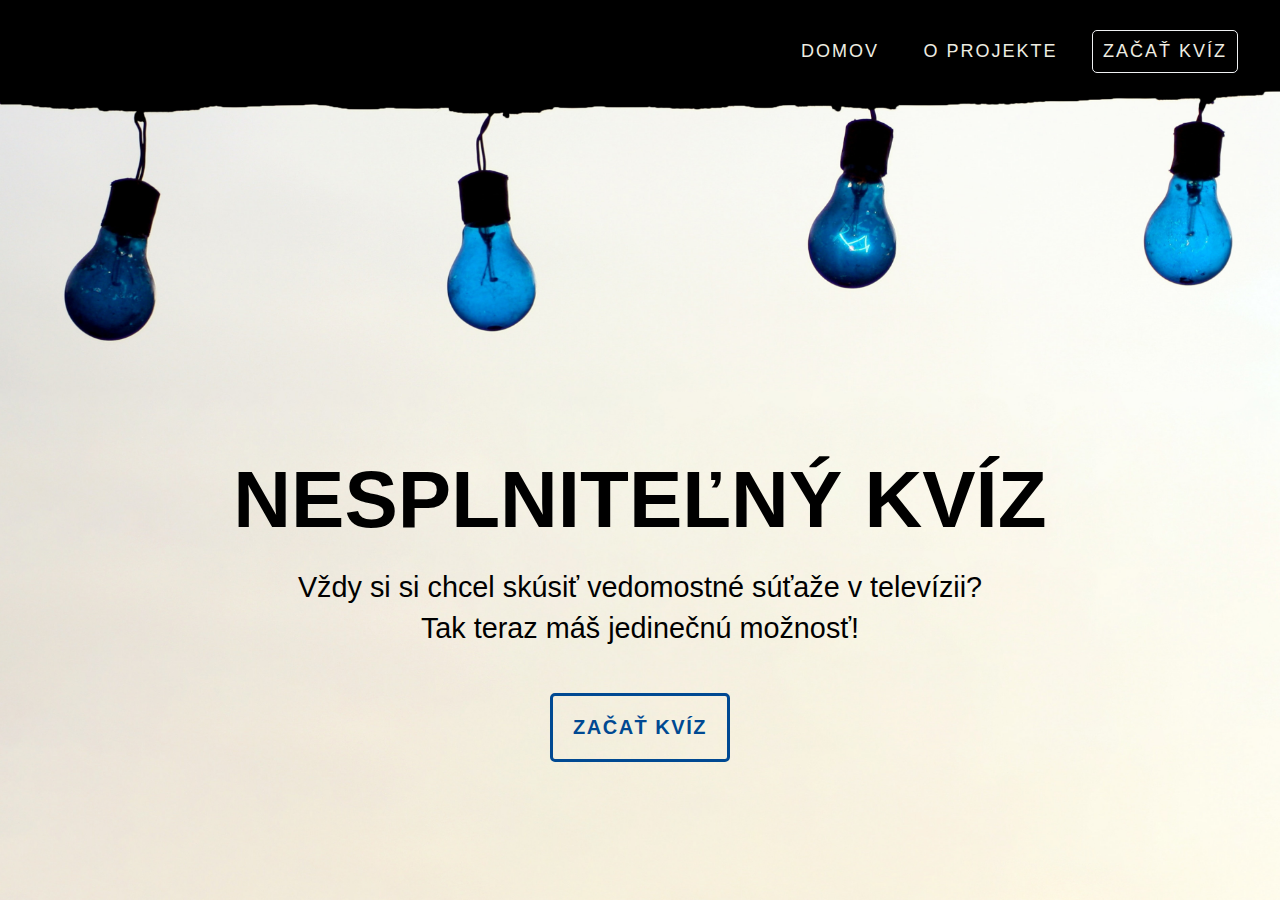
<file: index.html>
<!DOCTYPE html>
<html lang="en">
<head>
    <meta charset="UTF-8">
    <meta http-equiv="X-UA-Compatible" content="IE=edge">
    <meta name="viewport" content="width=device-width, initial-scale=1.0">
    <link rel="shortcut icon" href="IMG/favicon.ico"/>
    <link rel="stylesheet" href="css/style.css">
    <link rel="stylesheet" href="css/index.css">
    <title>Quiz App</title>
</head>
<body>
    
    <header>

        <section class="navigation">
            <nav>
                <ul class="menu">
                    <li><a href="#">Domov</a></li>
                    <li><a href="about.html">O projekte</a></li>
                    <li><a class="bordered" href="quiz.html">Začať kvíz</a></li>
                </ul>
            </nav>
        </section>           

    </header>

    <main>
        <section class="welcome">
            <div id="welcome-text">
                <h1>Nesplniteľný kvíz</h1>
                <p>Vždy si si chcel skúsiť vedomostné súťaže v televízii?</p>
                <p>Tak teraz máš jedinečnú možnosť!</p>
                <a class="button" href="quiz.html">Začať kvíz</a>
            </div>
        </section>
    </main>


</body>
</html>
</file>
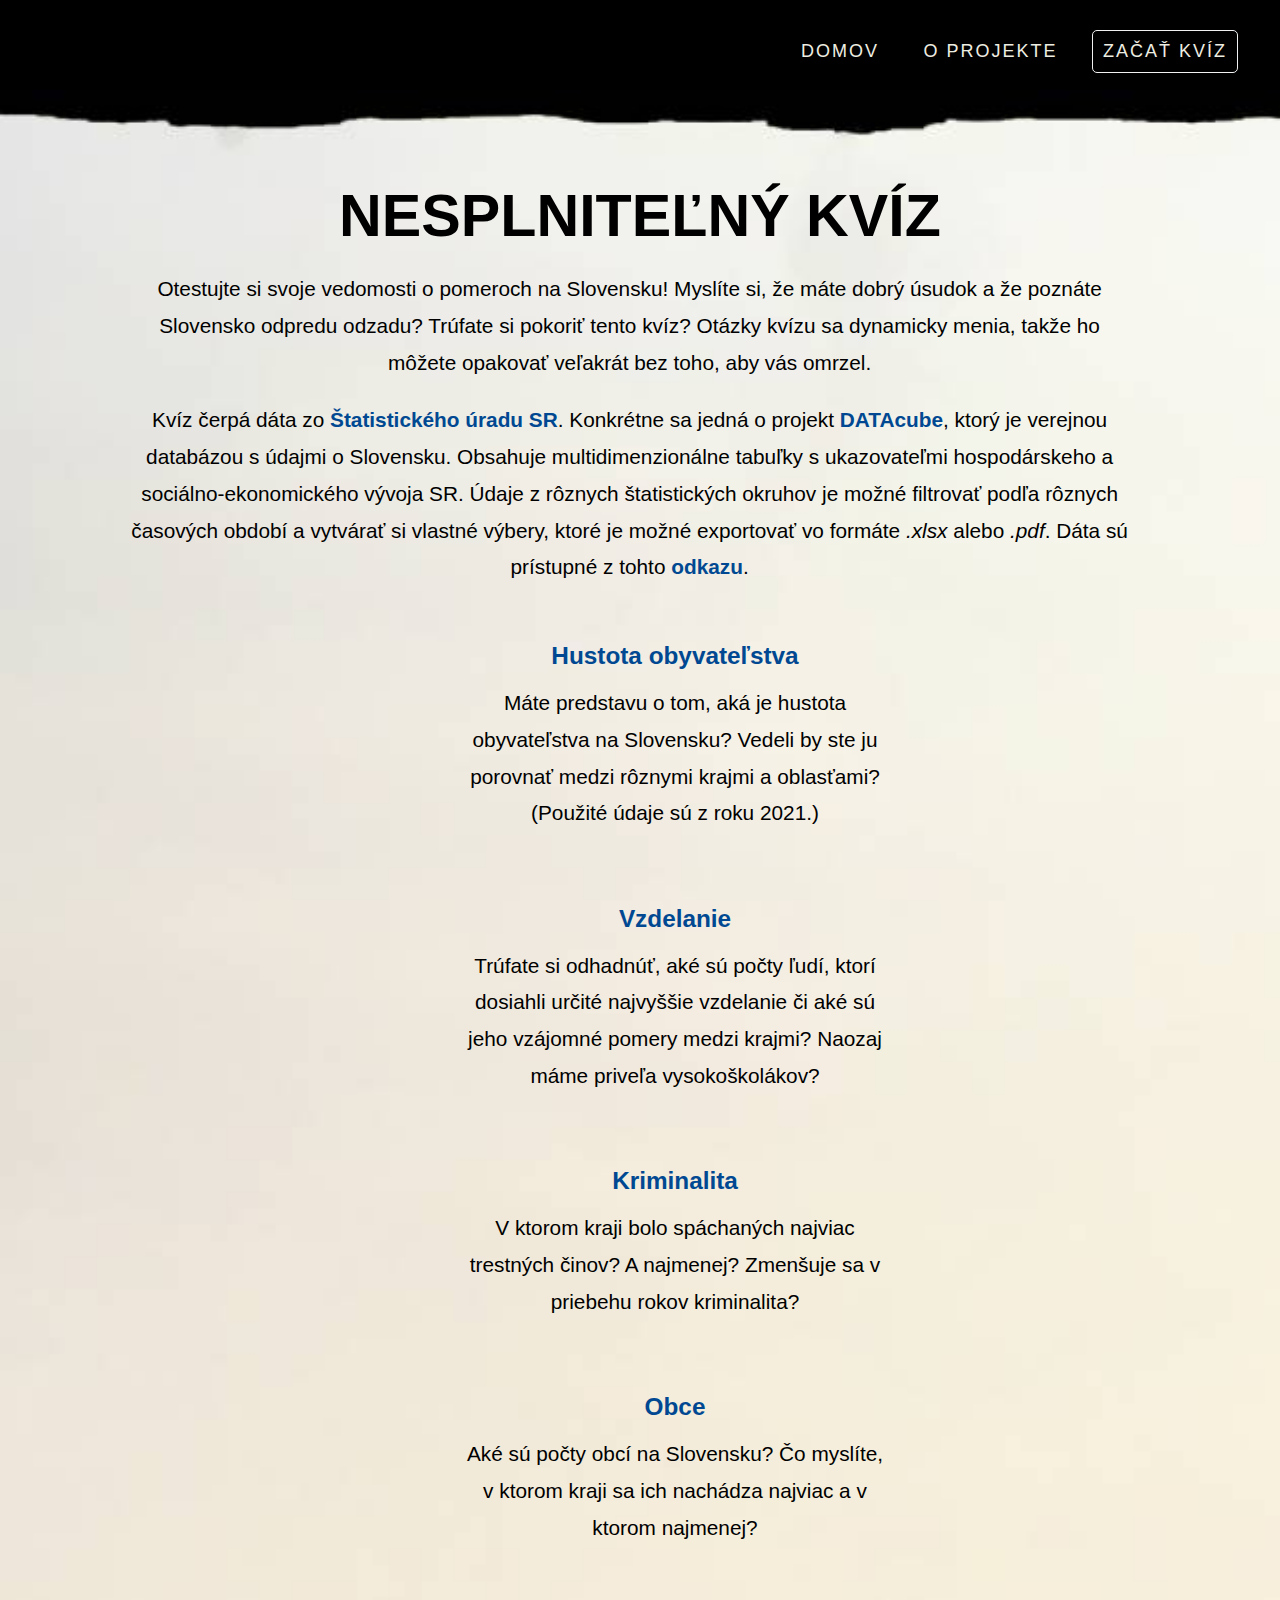
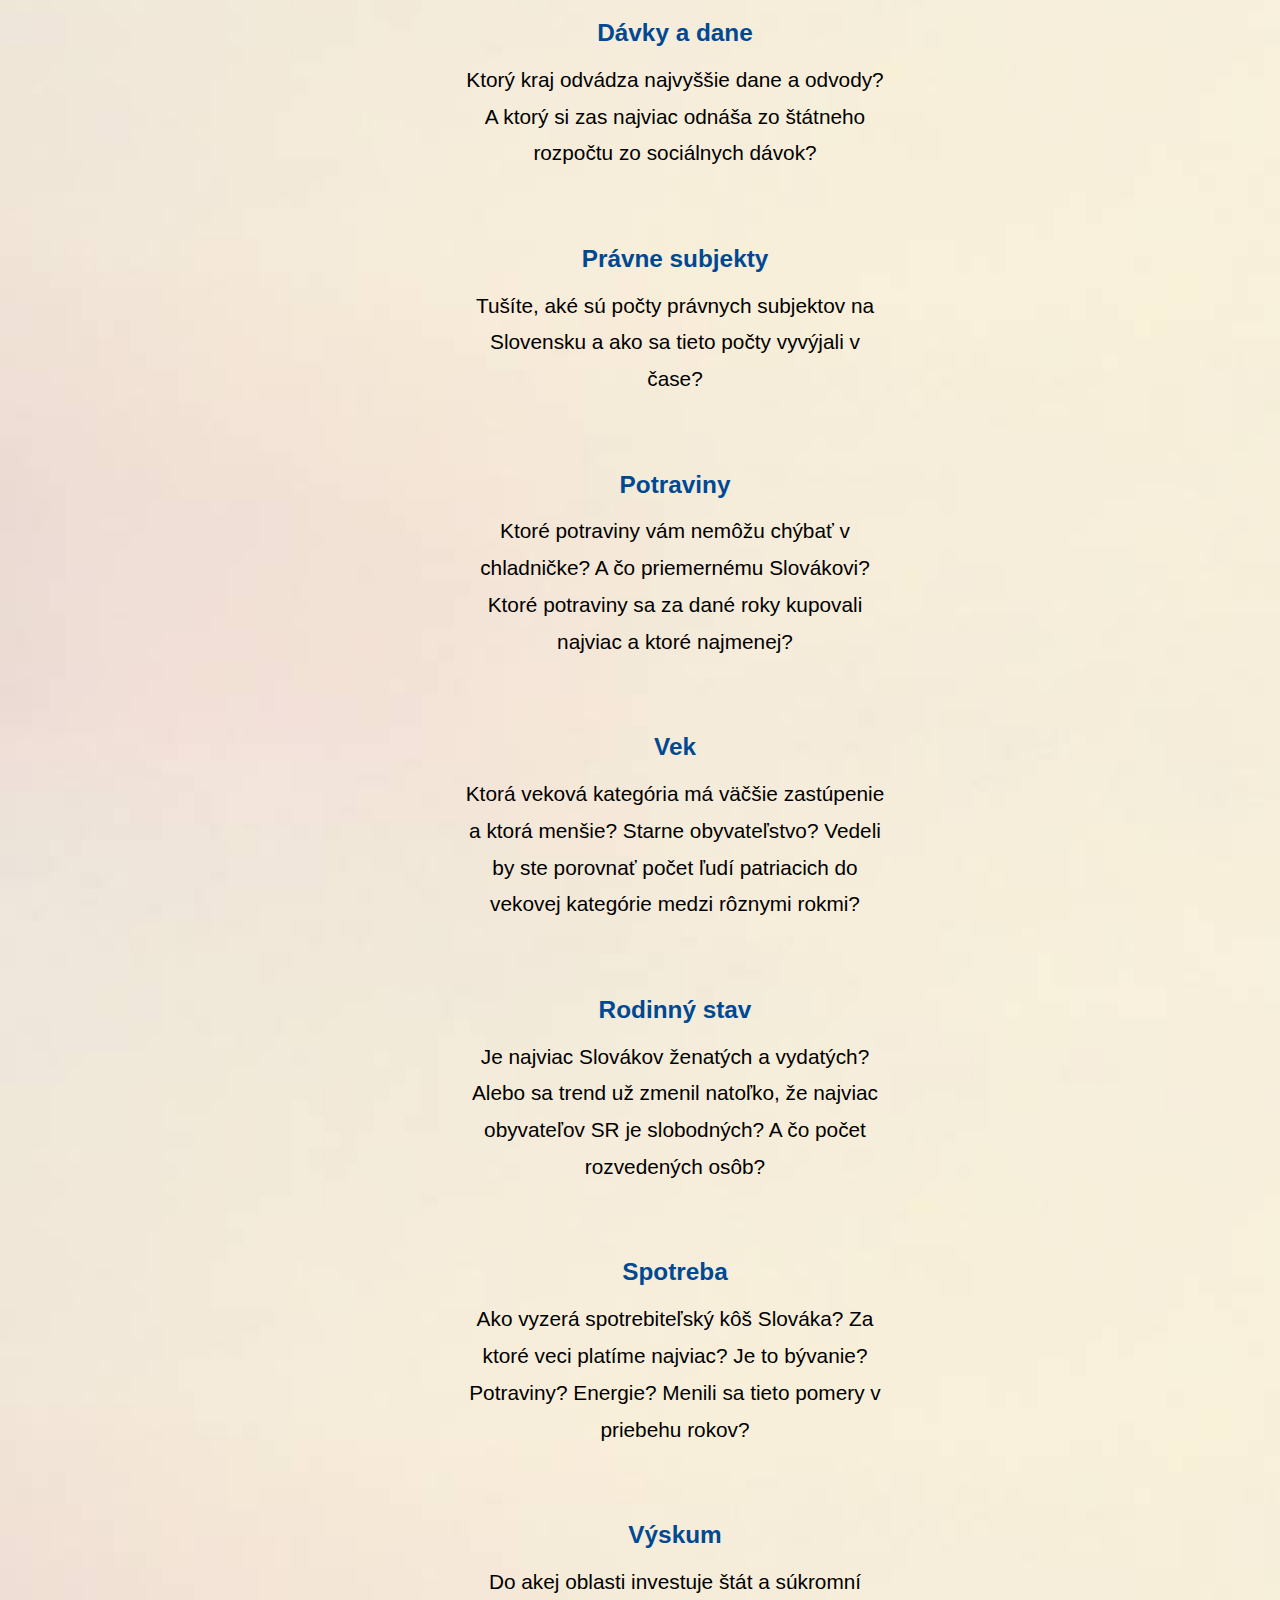
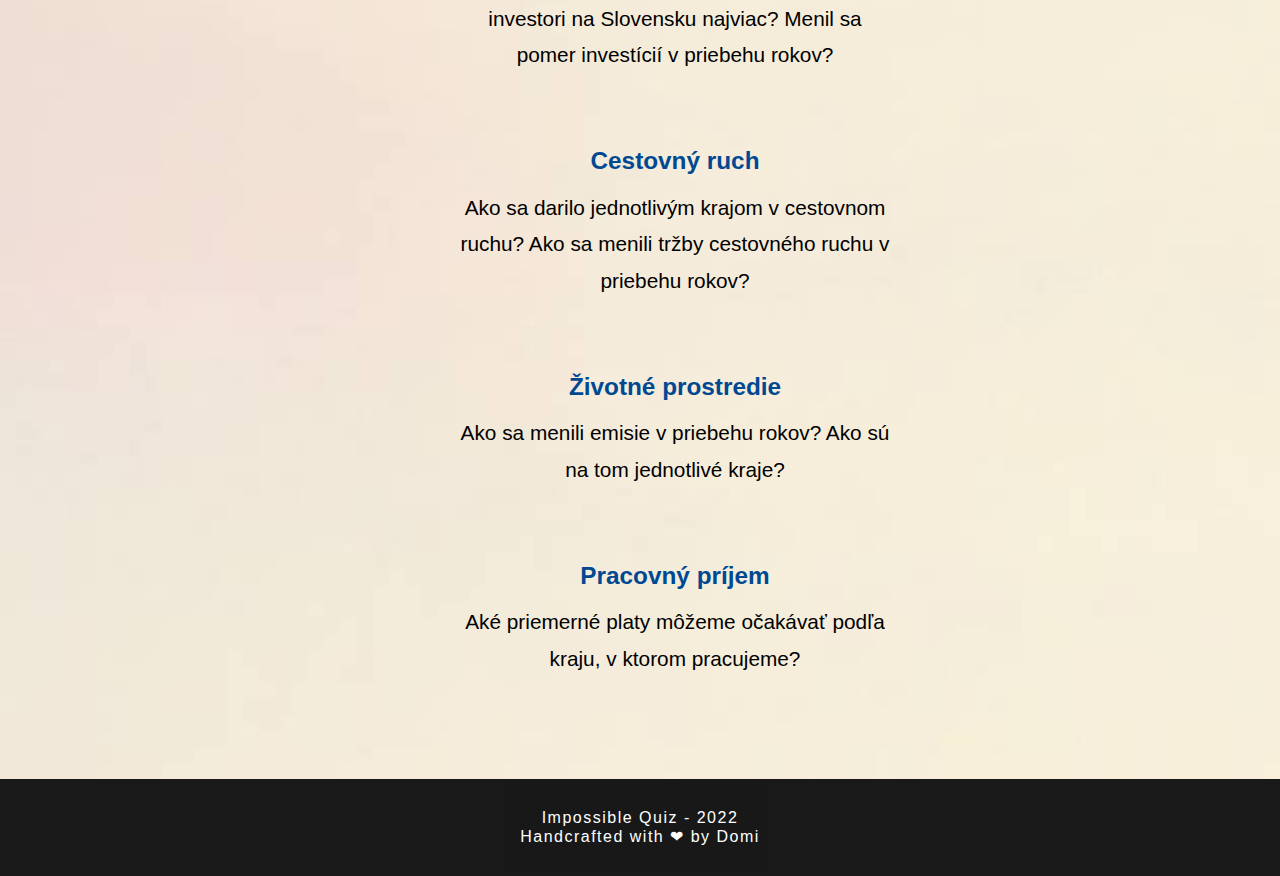
<file: about.html>
<!DOCTYPE html>
<html lang="en">
<head>
    <meta charset="UTF-8">
    <meta http-equiv="X-UA-Compatible" content="IE=edge">
    <meta name="viewport" content="width=device-width, initial-scale=1.0">
    <link rel="shortcut icon" href="IMG/favicon.ico"/>
    <link rel="stylesheet" href="css/style.css">
    <link rel="stylesheet" href="css/about.css">
    <link rel="stylesheet" href="https://cdnjs.cloudflare.com/ajax/libs/font-awesome/6.1.1/css/all.min.css" integrity="sha512-KfkfwYDsLkIlwQp6LFnl8zNdLGxu9YAA1QvwINks4PhcElQSvqcyVLLD9aMhXd13uQjoXtEKNosOWaZqXgel0g==" crossorigin="anonymous" referrerpolicy="no-referrer" />
    <title>O projekte</title>
</head>
<body>

    <header>

        <section class="navigation">
            <nav>
                <ul class="menu">
                    <li><a href="index.html">Domov</a></li>
                    <li><a href="#">O projekte</a></li>
                    <li><a class="bordered" href="quiz.html">Začať kvíz</a></li>
                </ul>
            </nav>
        </section>           

    </header>

    <main>

        <article class="wrap">
			<h1>NESPLNITEĽNÝ KVÍZ</h1>
			
			<div class="content">

                <div class="part">

                    <p>Otestujte si svoje vedomosti o pomeroch na Slovensku!
                        Myslíte si, že máte dobrý úsudok a že poznáte Slovensko odpredu odzadu?
                        Trúfate si pokoriť tento kvíz? Otázky kvízu sa dynamicky menia, takže ho môžete opakovať veľakrát bez toho, aby vás omrzel.</p>
                    
                    <p>Kvíz čerpá dáta zo <a href="https://slovak.statistics.sk/">Štatistického úradu SR</a>. 
                        Konkrétne sa jedná o projekt <a href="https://slovak.statistics.sk/wps/portal/ext/Databases/DATAcube_sk/!ut/p/z1/[base64]!/dz/d5/L2dBISEvZ0FBIS9nQSEh/">DATAcube</a>, ktorý
                        je verejnou databázou s údajmi o Slovensku. Obsahuje multidimenzionálne tabuľky s ukazovateľmi hospodárskeho 
                        a sociálno-ekonomického vývoja SR. Údaje z rôznych štatistických okruhov je možné filtrovať podľa rôznych časových období 
                        a vytvárať si vlastné výbery, ktoré je možné exportovať vo formáte <em>.xlsx</em> alebo <em>.pdf</em>. Dáta sú prístupné z tohto 
                        <a href="http://datacube.statistics.sk/">odkazu</a>.

                </div>

                <div class="row">

                    <div class="box">
                        <i class="fa-solid fa-people-group"></i>
                        <div class="box-text">
                            <h3>Hustota obyvateľstva</h3>
                            <p> Máte predstavu o tom, aká je hustota obyvateľstva na Slovensku? 
                                Vedeli by ste ju porovnať medzi rôznymi krajmi a oblasťami? (Použité údaje sú z roku 2021.)</p>
                        </div>

                    </div>

                    <div class="box">
                        <i class="fa-solid fa-user-graduate"></i>
                        <div class="box-text">
                            <h3>Vzdelanie</h3>
                            <p>Trúfate si odhadnúť, aké sú počty ľudí, ktorí dosiahli určité najvyššie vzdelanie či aké sú
                                jeho vzájomné pomery medzi krajmi? Naozaj máme priveľa vysokoškolákov?</p>
                            </div>
                    </div>
    

                </div>

                <div class="row">

                    <div class="box">
                        <i class="fa-solid fa-handcuffs"></i>
                        <div class="box-text">
                            <h3>Kriminalita</h3>
                            <p>V ktorom kraji bolo spáchaných najviac trestných činov? A najmenej? Zmenšuje sa v priebehu rokov kriminalita?</p>
                        </div>
                    </div>
        
                    <div class="box">
                        <i class="fa-solid fa-tree-city"></i>
                        <div class="box-text">
                            <h3>Obce</h3>
                            <p>Aké sú počty obcí na Slovensku? Čo myslíte, v ktorom kraji sa ich nachádza najviac a v ktorom najmenej?</p>
                        </div>
                    </div>

                </div>

                <div class="row">

                    <div class="box">
                        <i class="fa-solid fa-money-bill-wave"></i>
                        <div class="box-text">
                            <h3>Dávky a dane</h3>
                            <p>Ktorý kraj odvádza najvyššie dane a odvody? A ktorý si zas najviac odnáša zo štátneho rozpočtu zo sociálnych dávok?</p>
                        </div>
                    </div>
        
                    <div class="box">
                        <i class="fa-solid fa-scale-balanced"></i>
                        <div class="box-text">
                            <h3>Právne subjekty</h3>
                            <p>Tušíte, aké sú počty právnych subjektov na Slovensku a ako sa tieto počty vyvýjali v čase? </p>
                        </div>
                    </div>

                </div>

                <div class="row">

                    <div class="box">
                        <i class="fa-solid fa-utensils"></i>
                        <div class="box-text">
                            <h3>Potraviny</h3>
                            <p>Ktoré potraviny vám nemôžu chýbať v chladničke? A čo priemernému Slovákovi? Ktoré potraviny sa za dané roky kupovali najviac a ktoré najmenej?</p>
                        </div>
                    </div>
        
                    <div class="box">
                        <i class="fa-solid fa-cake-candles"></i>
                        <div class="box-text">
                            <h3>Vek</h3>
                            <p>Ktorá veková kategória má väčšie zastúpenie a ktorá menšie? Starne obyvateľstvo? Vedeli by ste porovnať počet ľudí patriacich do vekovej kategórie medzi rôznymi rokmi?</p>
                        </div>
                    </div>

                </div>

                
                <div class="row">

                    <div class="box">
                        <i class="fa-solid fa-ring"></i>
                        <div class="box-text">
                            <h3>Rodinný stav</h3>
                            <p>Je najviac Slovákov ženatých a vydatých? Alebo sa trend už zmenil natoľko, že najviac obyvateľov SR je slobodných? A čo počet rozvedených osôb?</p>
                        </div>
                    </div>

                    <div class="box">
                        <i class="fa-solid fa-hand-holding-droplet"></i>
                        <div class="box-text">
                            <h3>Spotreba</h3>
                            <p>Ako vyzerá spotrebiteľský kôš Slováka? Za ktoré veci platíme najviac? Je to bývanie? Potraviny? Energie? Menili sa tieto pomery v priebehu rokov?</p>
                        </div>
                    </div>

                </div>


                <div class="row">

                    <div class="box">
                        <i class="fa-solid fa-flask"></i>
                        <div class="box-text">
                            <h3>Výskum</h3>
                            <p>Do akej oblasti investuje štát a súkromní investori na Slovensku najviac? Menil sa pomer investícií v priebehu rokov?</p>
                        </div>
                    </div>

                    <div class="box">
                        <i class="fa-solid fa-plane-departure"></i>
                        <div class="box-text">
                            <h3>Cestovný ruch</h3>
                            <p>Ako sa darilo jednotlivým krajom v cestovnom ruchu? Ako sa menili tržby cestovného ruchu v priebehu rokov?</p>
                        </div>
                    </div>

                </div>

                <div class="row">

                    <div class="box">
                        <i class="fa-solid fa-tree"></i>
                        <div class="box-text">
                            <h3>Životné prostredie</h3>
                            <p>Ako sa menili emisie v priebehu rokov? Ako sú na tom jednotlivé kraje?</p>
                        </div>
                    </div>
        
                    <div class="box">
                        <i class="fa-solid fa-hand-holding-dollar"></i>
                        <div class="box-text">
                            <h3>Pracovný príjem</h3>
                            <p>Aké priemerné platy môžeme očakávať podľa kraju, v ktorom pracujeme?</p>
                        </div>
                    </div>

                </div>

		</article>
    </main>

    <footer class="page-footer centered">
        <p>Impossible Quiz - 2022</p>
        <p>Handcrafted with ❤ by Domi</p>

    </footer>

</body>
</html>
</file>
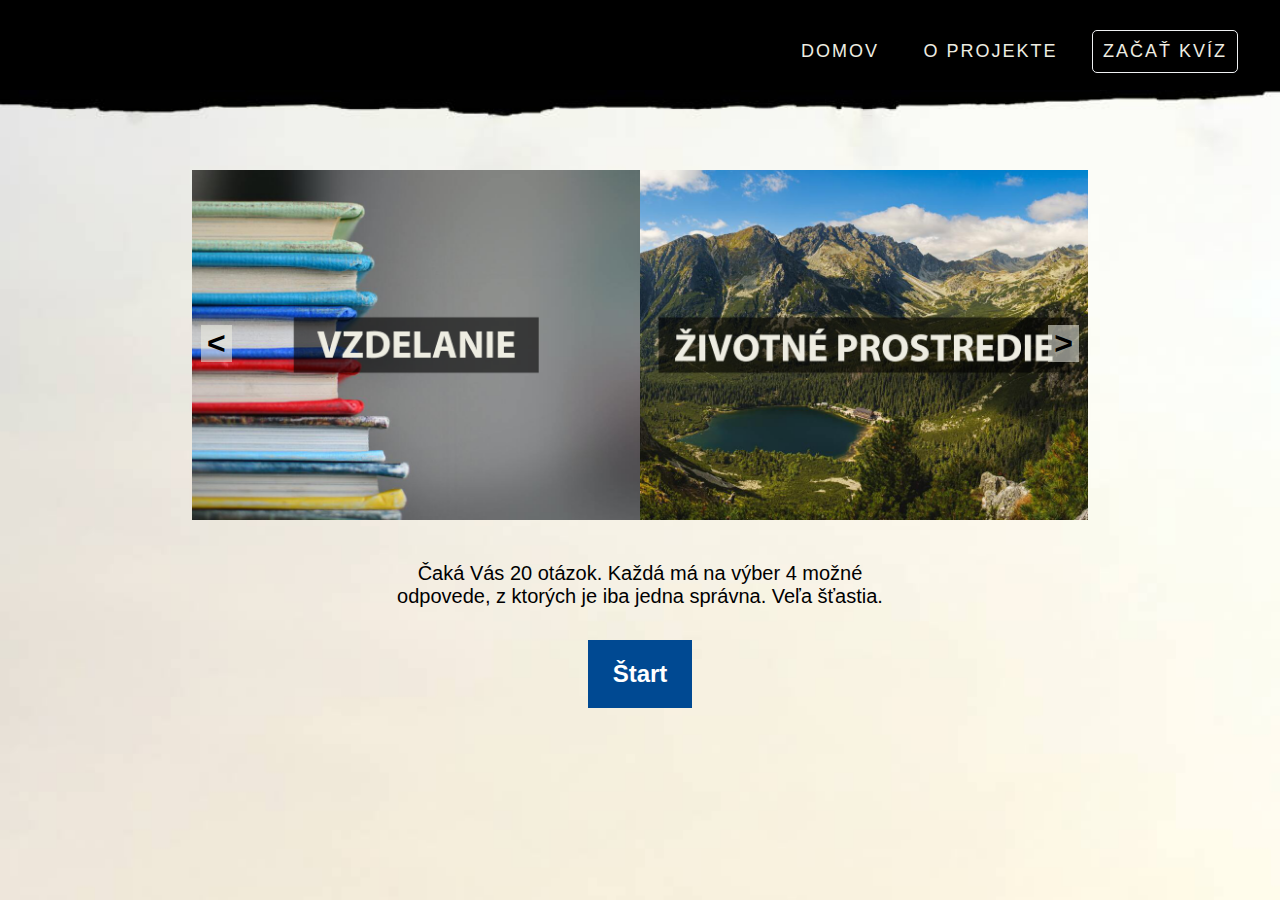
<file: quiz.html>
<!DOCTYPE html>
<html lang="en">
<head>
    <meta charset="UTF-8">
    <meta http-equiv="X-UA-Compatible" content="IE=edge">
    <meta name="viewport" content="width=device-width, initial-scale=1.0">
    <link rel="shortcut icon" href="IMG/favicon.ico"/>
    <link rel="stylesheet" href="css/style.css">
    <link rel="stylesheet" href="css/quiz.css">
    <title>Kvíz</title>
</head>
<body>
    <header>
        <section class="navigation">
            <nav>
                <ul class="menu">
                    <li><a href="index.html">Domov</a></li>
                    <li><a href="about.html">O projekte</a></li>
                    <li><a class="bordered" href="quiz.html">Začať kvíz</a></li>
                </ul>
            </nav>
        </section>
    </header>

    <main>

        <section id="slider">

            <div class="slide">
                <img src="./IMG/img1.png" alt="">
            </div>

            <div class="slide">
                <img src="./IMG/img2.png" alt="">
            </div>

            <div class="slide">
                <img src="./IMG/img3.png" alt="">
            </div>

            <div class="slide">
                <img src="./IMG/img4.png" alt="">
            </div>

            <div class="slide">
                <img src="./IMG/img5.png" alt="">
            </div>

            <div class="slide">
                <img src="./IMG/img6.png" alt="">
            </div>

            <div class="slide">
                <img src="./IMG/img7.png" alt="">
            </div>

            <div class="slide">
                <img src="./IMG/img8.png" alt="">
            </div>

            <div class="slide">
                <img src="./IMG/img9.png" alt="">
            </div>

            <div class="slide">
                <img src="./IMG/img10.png" alt="">
            </div>

            <div class="slide">
                <img src="./IMG/img11.png" alt="">
            </div>

            <div class="slide">
                <img src="./IMG/img12.png" alt="">
            </div>

            <div class="slide">
                <img src="./IMG/img13.png" alt="">
            </div>

            <div class="slide">
                <img src="./IMG/img14.png" alt="">
            </div>

            <button class="btn-slider" id="next-slide"> > </button>
            <button class="btn-slider" id="prev-slide"> < </button>

        </section>

        <div id="info-box">
            <p id="synopsis">Čaká Vás 20 otázok. Každá má na výber 4 možné odpovede, z ktorých je iba jedna správna. Veľa šťastia.</p>
        </div>

        <a id="start-btn" class="btn" href="quiz2.html">Štart</a>

    </main>

    <script src="js/slider.js"></script>

</body>
</html>
</file>
<file: css/style.css>
* {
    box-sizing: border-box;
    margin: 0;
    padding: 0;
}

body {
    font-family: 'Roboto', sans-serif;
    -webkit-font-smoothing: antialiased;

    min-width: 320px;
    min-height: 500px;
}

main {
    background: url('../IMG/lightbulb-clean.jpg') no-repeat;
    background-size: cover;
}

header {
    height : 90px;
}

a {
    text-decoration: none;
}

h1 {
    font-size: 4rem;
    text-transform: uppercase;
    margin: 0;
    color: black;
}



.menu {
    list-style: none;
    text-align: right;
    padding-right: 2em;
    background: black;
}

.menu li,
.menu a {
    display: inline-block;

    text-align: center;
    padding: 10px;
    margin-bottom: 10px;
    margin-top: 10px;

    border-radius: 5px;

    color: #eeede2;
    font-size: 18px;
    font-weight: 100;
    letter-spacing: 2px;

    text-decoration: none;
    text-transform: uppercase;
}

.menu a:hover {
    color: rgb(191, 216, 248);
}

.bordered {
    display: inline-block;
    border: 1px solid #eff1f3;
}

.bordered:hover {
    border: 1px solid rgb(191, 216, 248);
}
</file>
<file: css/index.css>
body {
    width: 100vw;
    height: 100vh;
    margin: 0;
    padding: 0;
}

h1 {
    font-size: 5rem;
}

main {
    background: url('../IMG/lightbulb.jpg') no-repeat;
    background-size: cover;
    
    /* header 90px */
    height: -moz-calc(100% - 90px); /* Firefox */
    height: -webkit-calc(100% - 90px); /* Chrome, Safari */
    height: calc(100% - 90px); /* IE9+ and future browsers */

    display: flex;
    flex-direction: column;
    justify-content: flex-end;
}

.button {
    display: inline-block;
    padding: 20px 20px;
    color: #004992;
    font-size: 1.25em;
    margin: 10px;
    border: solid;
    border-radius: 5px;
}

.button:hover {
    background: #004992;
    color: #eeede2;
    border-color: #003c78;
}

.welcome {
    text-align: center;

    margin: 4em;
    padding: 4em;
}

.welcome .button {
    text-transform: uppercase;
    font-weight: bold;
    letter-spacing: 1.5px;
}

.welcome p {
    color: black;
    font-size: 1.8rem;
    padding-bottom: 8px;
}

.welcome h1 {
    margin-bottom: 25px;
}

.welcome a {
    margin-top: 40px;
}

@media screen and (max-height: 770px) {
    main {
        justify-content: center;
    }

    #welcome-text {
        width: 60%;
        border-radius: 5px;
        background-color: #b0c7deb0;
        padding: 2em;
    }

    .welcome {
        display: flex;
        justify-content: center;
    }

    h1 {
        font-size: 3rem;
    }

    #welcome-text p {
        font-size: 1.3rem;
    }
}

@media screen and (max-width: 940px) {
    h1 {
        font-size: 2.7rem;
    }

    #welcome-text p {
        font-size: 1rem;
    }
}


@media screen and (max-width: 800px) {
    main {
        justify-content: center;
    }

    h1 {
        font-size: 3rem;
    }

    #welcome-text p {
        font-size: 1.3rem;
    }

    .welcome {
        padding: 0em;
        margin: 2em;
    }
}


@media screen and (max-width: 850px) and (max-height: 770px) {
    h1 {
        font-size: 2rem;
    }

    .button {
        font-size: 1rem;
        padding: 1em;
    }

    .welcome a {
        margin-top: 10px;
    }

    #welcome-text p {
        font-size: 1rem;
    }
}

@media screen and (max-width: 550px) {
    h1 {
        font-size: 1.7rem;
    }

    #welcome-text p {
        font-size: 0.9rem;
    }

    .welcome a {
        padding: 0.5em;
    }
}
</file>
<file: css/about.css>
a {
    color: #004992;
    font-weight: bold;
}

a:hover {
    color: #2d75bd;
}

.wrap {
    padding: 5em 15em;
}

h1 {
    font-size: 4rem;
    margin-top: 1em;
    text-align: center;
}

h3 {
    color: #004992;
}

.content {
    font-size: 1.3rem;
	line-height: 2.3rem;

    display: flex;
    align-items: center;
    flex-direction: column;
}

.row {
    width: 90%;
    margin-bottom: 3em;

    display: flex;
    flex-direction: row;
    justify-content: space-around;
}

.box {
    width: 24em;
}

.box h3 p {
    padding: 0em;
}

.part {
    margin-bottom: 1.5em;
    text-align: center;
}

.part p {
    margin: 1em 1em 1em 0em;
}

.box h3 {
    margin-bottom: 10px;
}

.box-text {
    margin-left: 70px;
}

i {
    position: relative;
    color: #004992;
    float: left;
    font-size: 2em;
    top: 5px;
    right: 20px;
}

footer {
    display: inline-blocks;
    background-color: #000000;
    padding: 30px;
    height: auto;
    width: 100vw;
    color: white;
    letter-spacing: 1.5px;
    opacity: 0.9;
    text-align: center;
}


@media screen and (max-width: 1820px) {
    .wrap {
        padding: 2em 8em;
    }
    .box {
        width: 18em;
    }

    h1 {
        font-size: 5em;
    }
}

@media screen and (max-width: 1320px) {
    .row {
        display: flex;
        align-items: center;
        flex-direction: column;

        width: 100%;
        margin-bottom: 0em;
    }

    .box {
        text-align: center;
        margin-bottom: 3.3em;
        width: 24em;
    }

    h1 {
        font-size: 3.7em;
    }
}


@media screen and (max-width: 950px) {
    h1 {
        font-size: 3.5em;
    }

    .content p {
        font-size: 1rem;
    }

    .wrap {
        padding: 1rem 1rem;
    }

    .box {
        width: 18em;
    }
}
</file>
<file: css/quiz.css>
body {
    width: 100vw;
    height: 100vh;
}

main {
    /* header 90px */
    height: -moz-calc(100% - 90px); /* Firefox */
    height: -webkit-calc(100% - 90px); /* Chrome, Safari */
    height: calc(100% - 90px); /* IE9+ and future browsers */

    width: 100%;

    display: flex;
    align-items: center;
    flex-direction: column;
}

.hide {
    display: none;
}

#start-btn {
    background-color: #004992;
    color: white;

    font-size: 2rem;
    font-weight: bold;

    padding: 20px 25px;
    margin-bottom: 25px;
}

#start-btn:hover {
    transform: scale(1.05);
}

#info-box {
    margin-bottom: 4rem;
    margin-top: 6rem;
    width: 40%;

    display: flex;
    justify-content: space-between;
    align-items: center;
    flex-wrap: wrap;
}

#info-box p {
    text-align: center;
    font-size: 24px;
}

.btn-slider {
    background-color: #eeede28f;
    background-repeat: no-repeat;
    border: none;
    cursor: pointer;

    color: black;
    font-size: 2rem;
    font-weight: bold;
    padding: 0px 6px;
}

.btn-slider:hover {
    background-color: #eeede2a1;
    color: rgba(0, 0, 0, 0.747);
}

#prev-slide {
    position: absolute;
    top: 43%;
    left: 1%;
  }
  
#next-slide {
    position: absolute;
    top: 43%;
    right: 1%;
}

#slider {
    margin-top: 80px;
    width: 100%;
    max-width: 80%;
    height: 360px;
    position: relative;
    overflow: hidden;
}
  
.slide {
    width: 50%;
    max-width: 800px;
    height: 350px;
    position: absolute;
    transition: all 0.5s;

    /* do not start with alone image */
    transform: translateX(200%);
}
  
.slide img {
    width: 100%;
    height: 100%;
    object-fit: cover;
}

@media screen and (max-width: 1180px) {
    .slide {
        width: 100%;
    }

    #slider {
        width: 65%;
    }
}

@media screen and (max-width: 1100px) {
    .slide {
        width: 100%;
    }

    #slider {
        width: 70%;
    }
}

@media screen and (max-width: 970px) {
    #slider {
        width: 70%;
    }
}


@media screen and (max-height: 900px) {
    #info-box {
        margin-bottom: 2em;
        margin-top: 2em;
    }

    #info-box p {
        font-size: 20px;
    }

    #start-btn {
        font-size: 24px;
    }

    #slider {
        width: 70%;
    }
}

@media screen and (max-height: 640px) {
    #slider {
        margin-top: 2em;
    }
}

@media screen and (max-height: 600px) {
    #slider {
        display: none;
    }

    #info-box {
        margin-top: 4em;
    }
}
</file>
